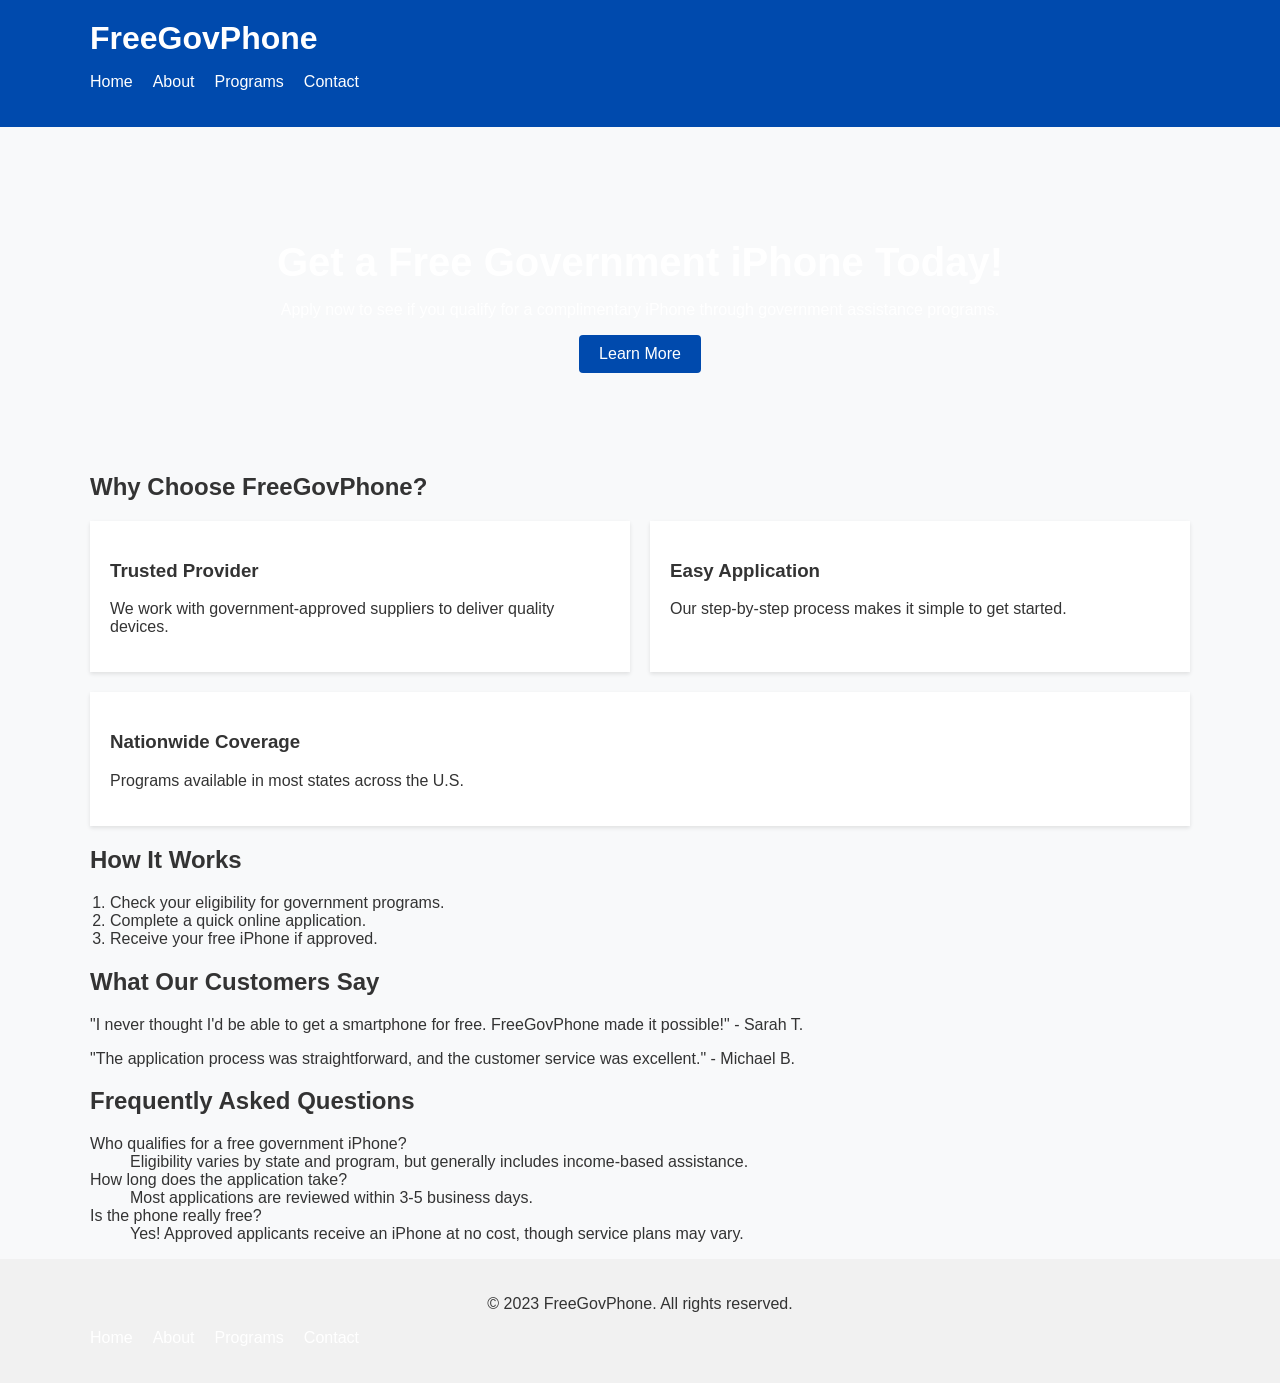
<file: index.html>
<!DOCTYPE html>
<html lang="en">
<head>
    <meta charset="UTF-8">
    <meta name="viewport" content="width=device-width, initial-scale=1.0">
    <title>FreeGovPhone - Get Your Government iPhone</title>
    <link rel="stylesheet" href="assets/css/style.css">
</head>
<body>
    <header>
        <div class="container">
            <h1>FreeGovPhone</h1>
            <nav>
                <ul>
                    <li><a href="index.html">Home</a></li>
                    <li><a href="about.html">About</a></li>
                    <li><a href="services.html">Programs</a></li>
                    <li><a href="contact.html">Contact</a></li>
                </ul>
            </nav>
        </div>
    </header>

    <section class="hero">
        <div class="container">
            <h2>Get a Free Government iPhone Today!</h2>
            <p>Apply now to see if you qualify for a complimentary iPhone through government assistance programs.</p>
            <a class="btn" href="services.html">Learn More</a>
        </div>
    </section>

    <section class="features">
        <div class="container">
            <h2>Why Choose FreeGovPhone?</h2>
            <div class="feature-list">
                <div class="feature">
                    <h3>Trusted Provider</h3>
                    <p>We work with government-approved suppliers to deliver quality devices.</p>
                </div>
                <div class="feature">
                    <h3>Easy Application</h3>
                    <p>Our step-by-step process makes it simple to get started.</p>
                </div>
                <div class="feature">
                    <h3>Nationwide Coverage</h3>
                    <p>Programs available in most states across the U.S.</p>
                </div>
            </div>
        </div>
    </section>

    <section class="steps">
        <div class="container">
            <h2>How It Works</h2>
            <ol>
                <li>Check your eligibility for government programs.</li>
                <li>Complete a quick online application.</li>
                <li>Receive your free iPhone if approved.</li>
            </ol>
        </div>
    </section>

    <section class="testimonials">
        <div class="container">
            <h2>What Our Customers Say</h2>
            <article>
                <p>"I never thought I'd be able to get a smartphone for free. FreeGovPhone made it possible!" - Sarah T.</p>
            </article>
            <article>
                <p>"The application process was straightforward, and the customer service was excellent." - Michael B.</p>
            </article>
        </div>
    </section>

    <section class="faq">
        <div class="container">
            <h2>Frequently Asked Questions</h2>
            <dl>
                <dt>Who qualifies for a free government iPhone?</dt>
                <dd>Eligibility varies by state and program, but generally includes income-based assistance.</dd>
                <dt>How long does the application take?</dt>
                <dd>Most applications are reviewed within 3-5 business days.</dd>
                <dt>Is the phone really free?</dt>
                <dd>Yes! Approved applicants receive an iPhone at no cost, though service plans may vary.</dd>
            </dl>
        </div>
    </section>

    <footer>
        <div class="container">
            <p>&copy; 2023 FreeGovPhone. All rights reserved.</p>
            <nav>
                <ul>
                    <li><a href="index.html">Home</a></li>
                    <li><a href="about.html">About</a></li>
                    <li><a href="services.html">Programs</a></li>
                    <li><a href="contact.html">Contact</a></li>
                </ul>
            </nav>
        </div>
    </footer>

    <script src="assets/js/script.js"></script>
</body>
</html>
</file>
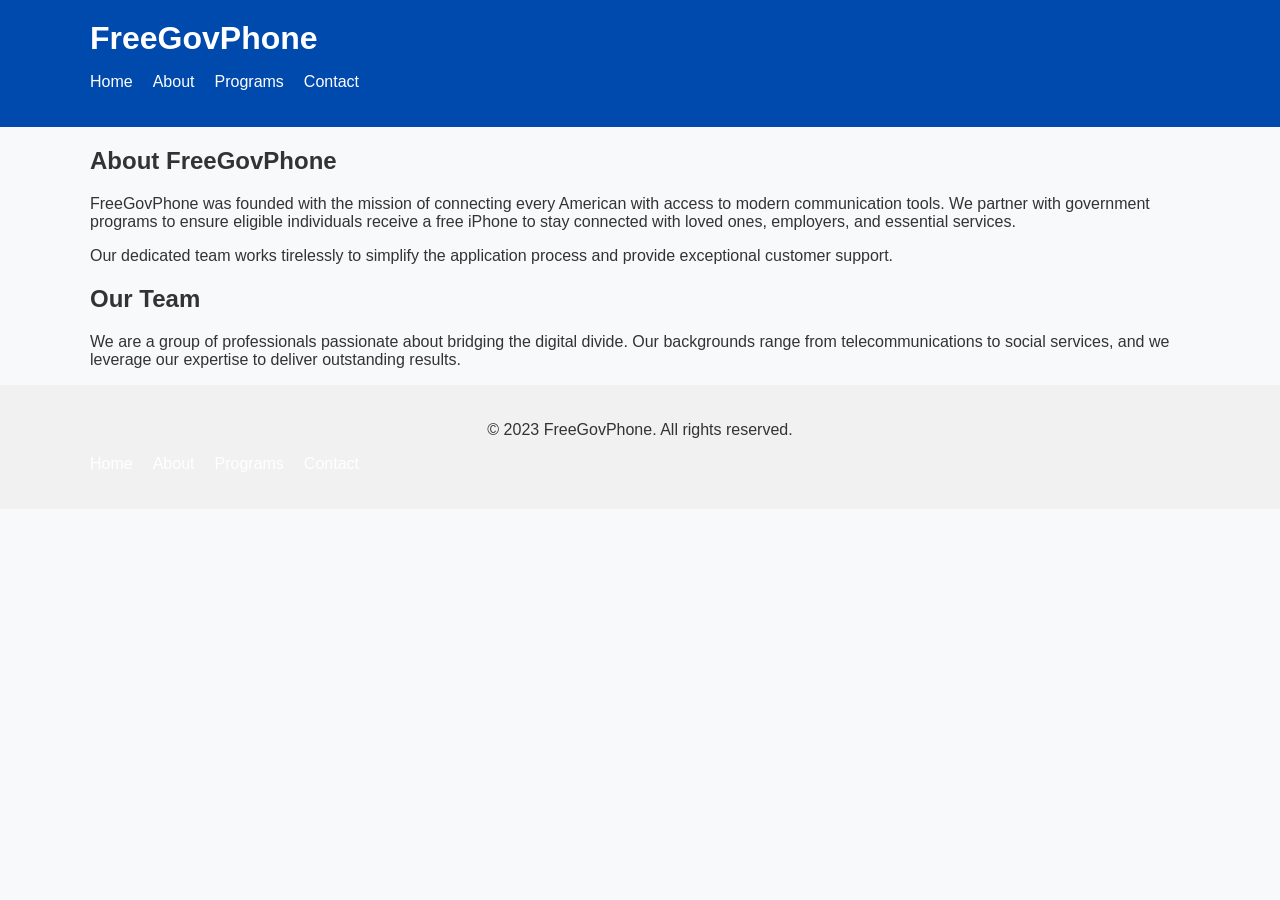
<file: about.html>
<!DOCTYPE html>
<html lang="en">
<head>
    <meta charset="UTF-8">
    <meta name="viewport" content="width=device-width, initial-scale=1.0">
    <title>About Us - FreeGovPhone</title>
    <link rel="stylesheet" href="assets/css/style.css">
</head>
<body>
    <header>
        <div class="container">
            <h1>FreeGovPhone</h1>
            <nav>
                <ul>
                    <li><a href="index.html">Home</a></li>
                    <li><a href="about.html">About</a></li>
                    <li><a href="services.html">Programs</a></li>
                    <li><a href="contact.html">Contact</a></li>
                </ul>
            </nav>
        </div>
    </header>

    <section class="intro">
        <div class="container">
            <h2>About FreeGovPhone</h2>
            <p>FreeGovPhone was founded with the mission of connecting every American with access to modern communication tools. We partner with government programs to ensure eligible individuals receive a free iPhone to stay connected with loved ones, employers, and essential services.</p>
            <p>Our dedicated team works tirelessly to simplify the application process and provide exceptional customer support.</p>
        </div>
    </section>

    <section class="team">
        <div class="container">
            <h2>Our Team</h2>
            <p>We are a group of professionals passionate about bridging the digital divide. Our backgrounds range from telecommunications to social services, and we leverage our expertise to deliver outstanding results.</p>
        </div>
    </section>

    <footer>
        <div class="container">
            <p>&copy; 2023 FreeGovPhone. All rights reserved.</p>
            <nav>
                <ul>
                    <li><a href="index.html">Home</a></li>
                    <li><a href="about.html">About</a></li>
                    <li><a href="services.html">Programs</a></li>
                    <li><a href="contact.html">Contact</a></li>
                </ul>
            </nav>
        </div>
    </footer>

    <script src="assets/js/script.js"></script>
</body>
</html>
</file>
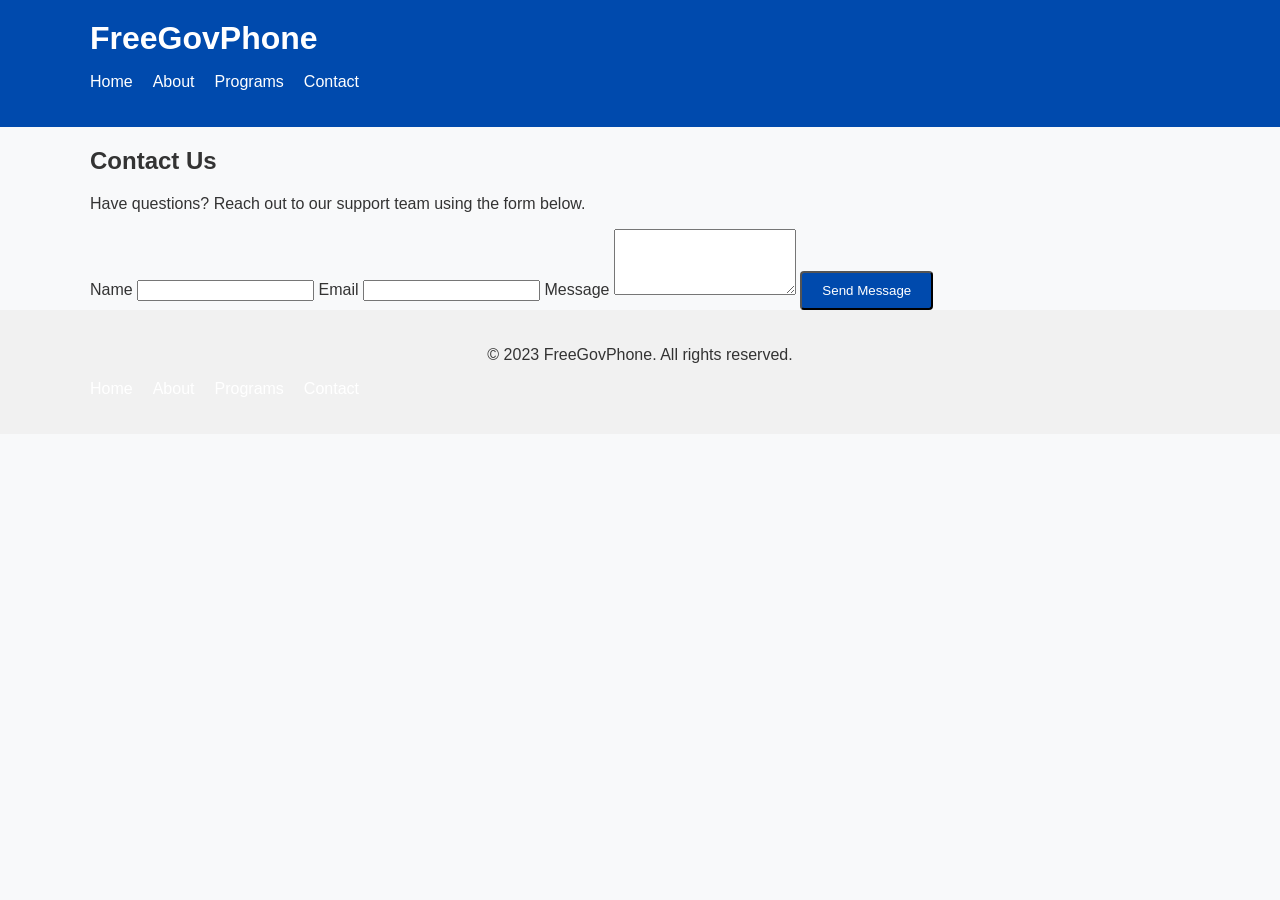
<file: contact.html>
<!DOCTYPE html>
<html lang="en">
<head>
    <meta charset="UTF-8">
    <meta name="viewport" content="width=device-width, initial-scale=1.0">
    <title>Contact Us - FreeGovPhone</title>
    <link rel="stylesheet" href="assets/css/style.css">
</head>
<body>
    <header>
        <div class="container">
            <h1>FreeGovPhone</h1>
            <nav>
                <ul>
                    <li><a href="index.html">Home</a></li>
                    <li><a href="about.html">About</a></li>
                    <li><a href="services.html">Programs</a></li>
                    <li><a href="contact.html">Contact</a></li>
                </ul>
            </nav>
        </div>
    </header>

    <section class="contact">
        <div class="container">
            <h2>Contact Us</h2>
            <p>Have questions? Reach out to our support team using the form below.</p>
            <form>
                <label for="name">Name</label>
                <input type="text" id="name" name="name" required>
                <label for="email">Email</label>
                <input type="email" id="email" name="email" required>
                <label for="message">Message</label>
                <textarea id="message" name="message" rows="4" required></textarea>
                <button type="submit" class="btn">Send Message</button>
            </form>
        </div>
    </section>

    <footer>
        <div class="container">
            <p>&copy; 2023 FreeGovPhone. All rights reserved.</p>
            <nav>
                <ul>
                    <li><a href="index.html">Home</a></li>
                    <li><a href="about.html">About</a></li>
                    <li><a href="services.html">Programs</a></li>
                    <li><a href="contact.html">Contact</a></li>
                </ul>
            </nav>
        </div>
    </footer>

    <script src="assets/js/script.js"></script>
</body>
</html>
</file>
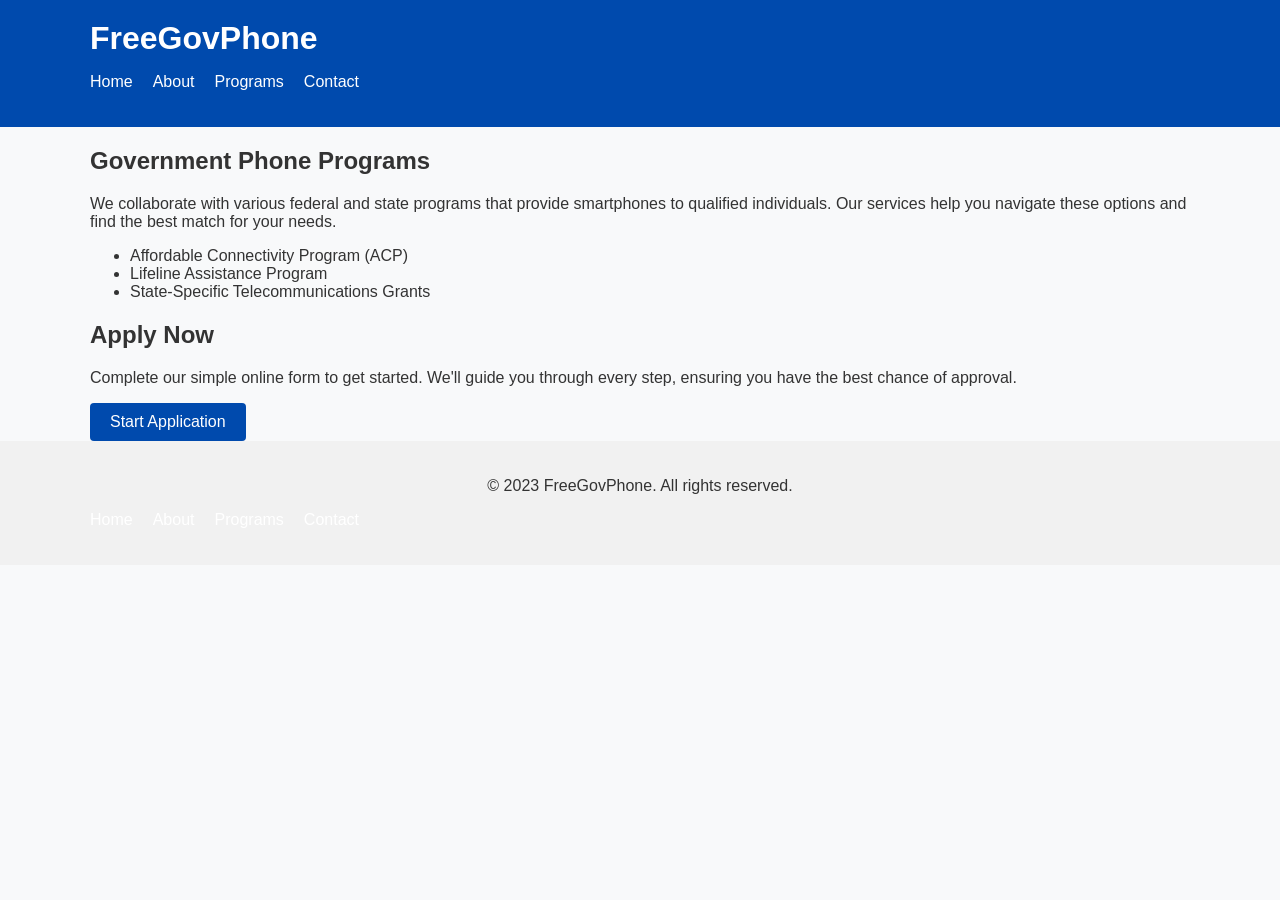
<file: services.html>
<!DOCTYPE html>
<html lang="en">
<head>
    <meta charset="UTF-8">
    <meta name="viewport" content="width=device-width, initial-scale=1.0">
    <title>Programs - FreeGovPhone</title>
    <link rel="stylesheet" href="assets/css/style.css">
</head>
<body>
    <header>
        <div class="container">
            <h1>FreeGovPhone</h1>
            <nav>
                <ul>
                    <li><a href="index.html">Home</a></li>
                    <li><a href="about.html">About</a></li>
                    <li><a href="services.html">Programs</a></li>
                    <li><a href="contact.html">Contact</a></li>
                </ul>
            </nav>
        </div>
    </header>

    <section class="programs">
        <div class="container">
            <h2>Government Phone Programs</h2>
            <p>We collaborate with various federal and state programs that provide smartphones to qualified individuals. Our services help you navigate these options and find the best match for your needs.</p>
            <ul>
                <li>Affordable Connectivity Program (ACP)</li>
                <li>Lifeline Assistance Program</li>
                <li>State-Specific Telecommunications Grants</li>
            </ul>
        </div>
    </section>

    <section class="apply">
        <div class="container">
            <h2>Apply Now</h2>
            <p>Complete our simple online form to get started. We'll guide you through every step, ensuring you have the best chance of approval.</p>
            <a class="btn" href="contact.html">Start Application</a>
        </div>
    </section>

    <footer>
        <div class="container">
            <p>&copy; 2023 FreeGovPhone. All rights reserved.</p>
            <nav>
                <ul>
                    <li><a href="index.html">Home</a></li>
                    <li><a href="about.html">About</a></li>
                    <li><a href="services.html">Programs</a></li>
                    <li><a href="contact.html">Contact</a></li>
                </ul>
            </nav>
        </div>
    </footer>

    <script src="assets/js/script.js"></script>
</body>
</html>
</file>
<file: assets/css/style.css>
body {
    margin: 0;
    font-family: Arial, sans-serif;
    background-color: #f8f9fa;
    color: #333;
}

.container {
    width: 90%;
    max-width: 1100px;
    margin: 0 auto;
}

header {
    background-color: #004aad;
    color: #fff;
    padding: 20px 0;
}

header h1 {
    margin: 0;
}

nav ul {
    list-style: none;
    padding: 0;
    display: flex;
    gap: 20px;
}

nav a {
    color: #fff;
    text-decoration: none;
}

.hero {
    background: url('https://via.placeholder.com/1400x400') center/cover no-repeat;
    color: #fff;
    text-align: center;
    padding: 80px 0;
}

.hero h2 {
    font-size: 2.5em;
    margin-bottom: 10px;
}

.btn {
    display: inline-block;
    padding: 10px 20px;
    background-color: #004aad;
    color: #fff;
    text-decoration: none;
    border-radius: 4px;
}

.feature-list {
    display: flex;
    gap: 20px;
    flex-wrap: wrap;
}

.feature {
    flex: 1 1 30%;
    background-color: #fff;
    padding: 20px;
    box-shadow: 0 2px 4px rgba(0, 0, 0, 0.1);
}

.steps ol {
    padding-left: 20px;
}

footer {
    background-color: #f1f1f1;
    padding: 20px 0;
    text-align: center;
}
</file>
